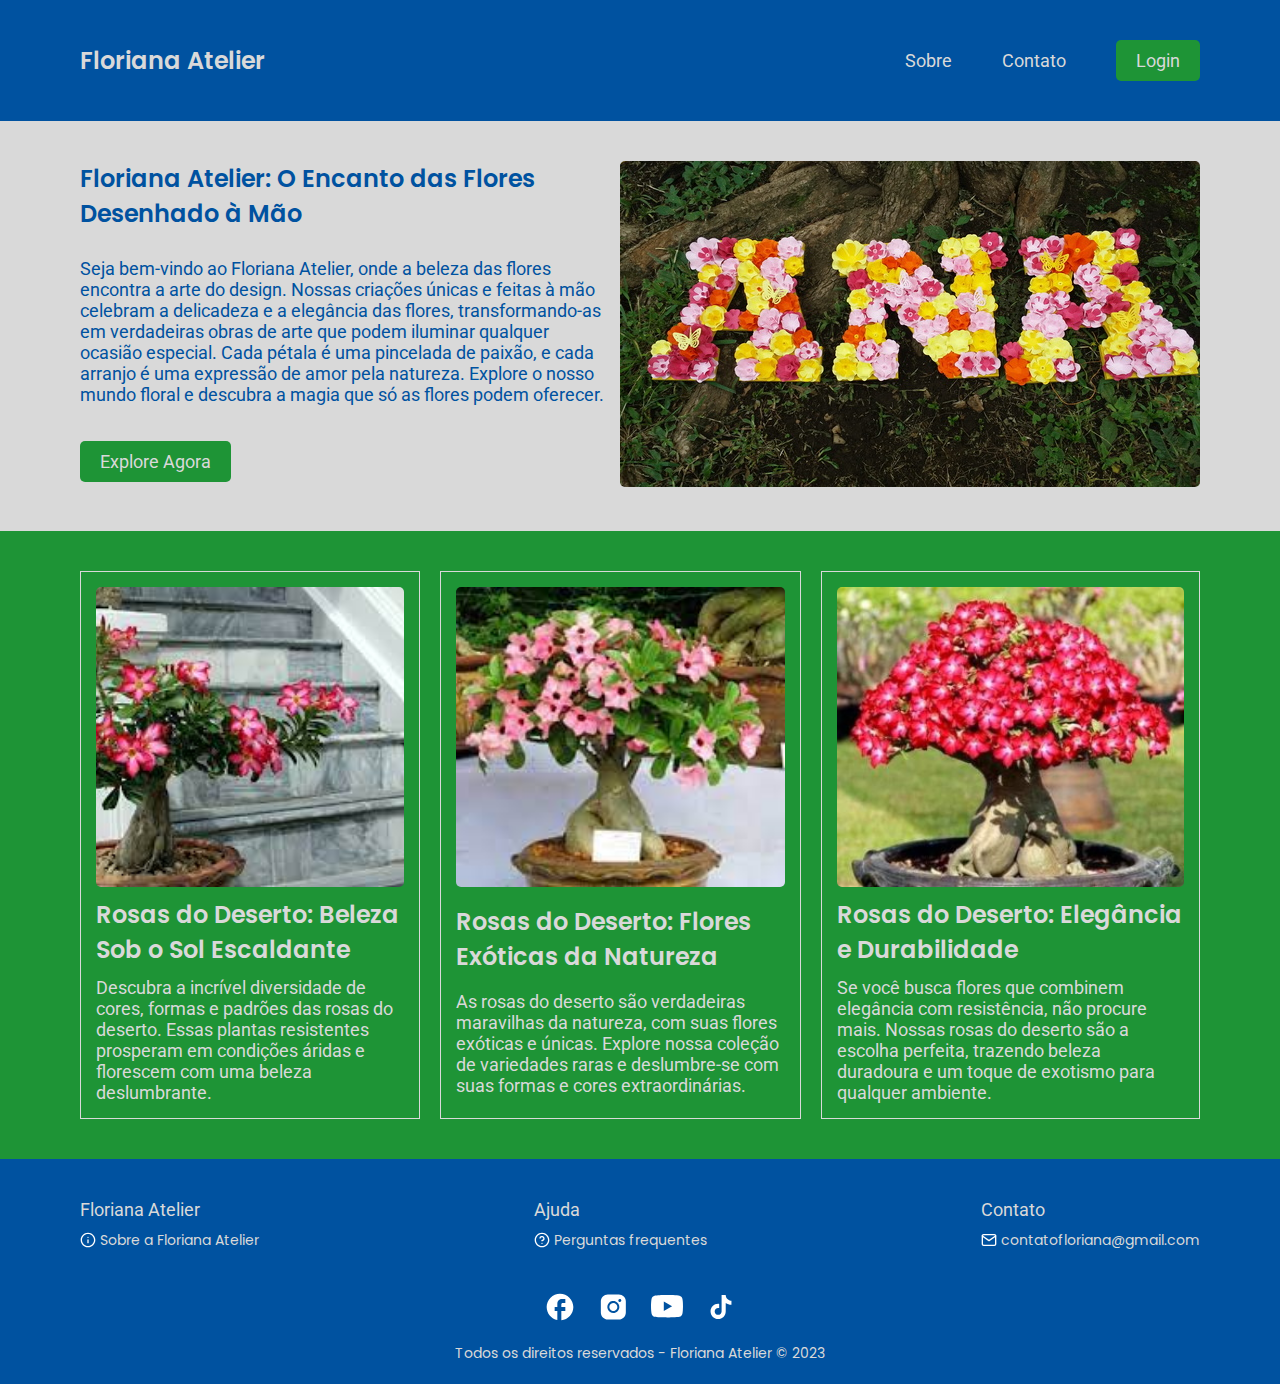
<file: index.html>
<!DOCTYPE html>
<html lang="pt-br">

<head>
  <meta charset="UTF-8">
  <meta name="viewport" content="width=device-width, initial-scale=1.0">
  <link rel="icon" href="icon.svg" type="image/x-icon">
  <link rel="preconnect" href="https://fonts.googleapis.com">
  <link rel="preconnect" href="https://fonts.gstatic.com" crossorigin>
  <link href="https://fonts.googleapis.com/css2?family=Poppins:wght@400;600&family=Roboto:wght@400;500&display=swap" rel="stylesheet">
  <link rel="stylesheet" href="css/style.css">
  <title>Floriana Atelier</title>
</head>

<body>
  <header class="header-bg fonte-media">
    <div class="header container">
      <a href="index.html" class="fonte-grande">Floriana Atelier</a>
      <nav>
        <ul class="nav-item">
          <li><a href="sobre.html">Sobre</a></li>
          <li><a href="contato.html">Contato</a></li>
          <li><a href="login.html" class="botao">Login</a></li>
        </ul>
      </nav>
    </div>
  </header>

  <main class="main-intro-bg">
    <div class="introducao container">
      <div class="introducao-conteudo">
        <h1 class="fonte-grande">Floriana Atelier: O Encanto das Flores Desenhado à Mão</h1>
        <p class="fonte-media">Seja bem-vindo ao Floriana Atelier, onde a beleza das flores encontra a arte do design. Nossas criações únicas e feitas à mão celebram a delicadeza e a elegância das flores, transformando-as em verdadeiras obras de arte que podem iluminar qualquer ocasião especial. Cada pétala é uma pincelada de paixão, e cada arranjo é uma expressão de amor pela natureza. Explore o nosso mundo floral e descubra a magia que só as flores podem oferecer.</p>
        <a href="#" class="botao fonte-media">Explore Agora</a>
      </div>
      <picture class="image-intro">
        <img src="img/home-img/intro-flor-nome-ana.jpg" alt="Foto com o nome da Ana escrito com flores">
      </picture>
    </div>
  </main>

  <article class="card-bg">
    <div class="card-conteudo container">
      <div class="card">
        <img src="img/home-img/flor-1.jpg" alt="Imagem 1">
        <h2 class="fonte-grande">Rosas do Deserto: Beleza Sob o Sol Escaldante</h2>
        <p class="fonte-media">Descubra a incrível diversidade de cores, formas e padrões das rosas do deserto. Essas plantas resistentes prosperam em condições áridas e florescem com uma beleza deslumbrante.</p>
      </div>

      <div class="card">
        <img src="img/home-img/flor-2.jpg" alt="Imagem 2">
        <h2 class="fonte-grande">Rosas do Deserto: Flores Exóticas da Natureza</h2>
        <p class="fonte-media">As rosas do deserto são verdadeiras maravilhas da natureza, com suas flores exóticas e únicas. Explore nossa coleção de variedades raras e deslumbre-se com suas formas e cores extraordinárias.</p>
      </div>

      <div class="card">
        <img src="img/home-img/flor-3.jpg" alt="Imagem 3">
        <h2 class="fonte-grande">Rosas do Deserto: Elegância e Durabilidade</h2>
        <p class="fonte-media">Se você busca flores que combinem elegância com resistência, não procure mais. Nossas rosas do deserto são a escolha perfeita, trazendo beleza duradoura e um toque de exotismo para qualquer ambiente.</p>
      </div>
    </div>
  </article>

  <footer class="footer-bg">
    <div class="footer-conteudo container">
      <div class="footer-item logo-footer">
        <h3 class="fonte-media">Floriana Atelier</h3>
        <a class="fonte-pequena" href="#">Sobre a Floriana Atelier</a>
      </div>

      <div class="footer-item pergunta">
        <h3 class="fonte-media">Ajuda</h3>
        <a class="fonte-pequena" href="#">Perguntas frequentes</a>
      </div>
      
      <div class="footer-item">
        <h3 class="fonte-media">Contato</h3>
        <a class="fonte-pequena" href="#">contatofloriana@gmail.com</a>
      </div>
    </div>
    <div class="imagem-footer">
      <img src="img/icons/Icones redes sociais - footer.svg" alt="icones de redes sociais">
    </div>
    <p class="direitos fonte-pequena">Todos os direitos reservados - Floriana Atelier © 2023 </p>
  </footer>

</body>

</html>
</file>
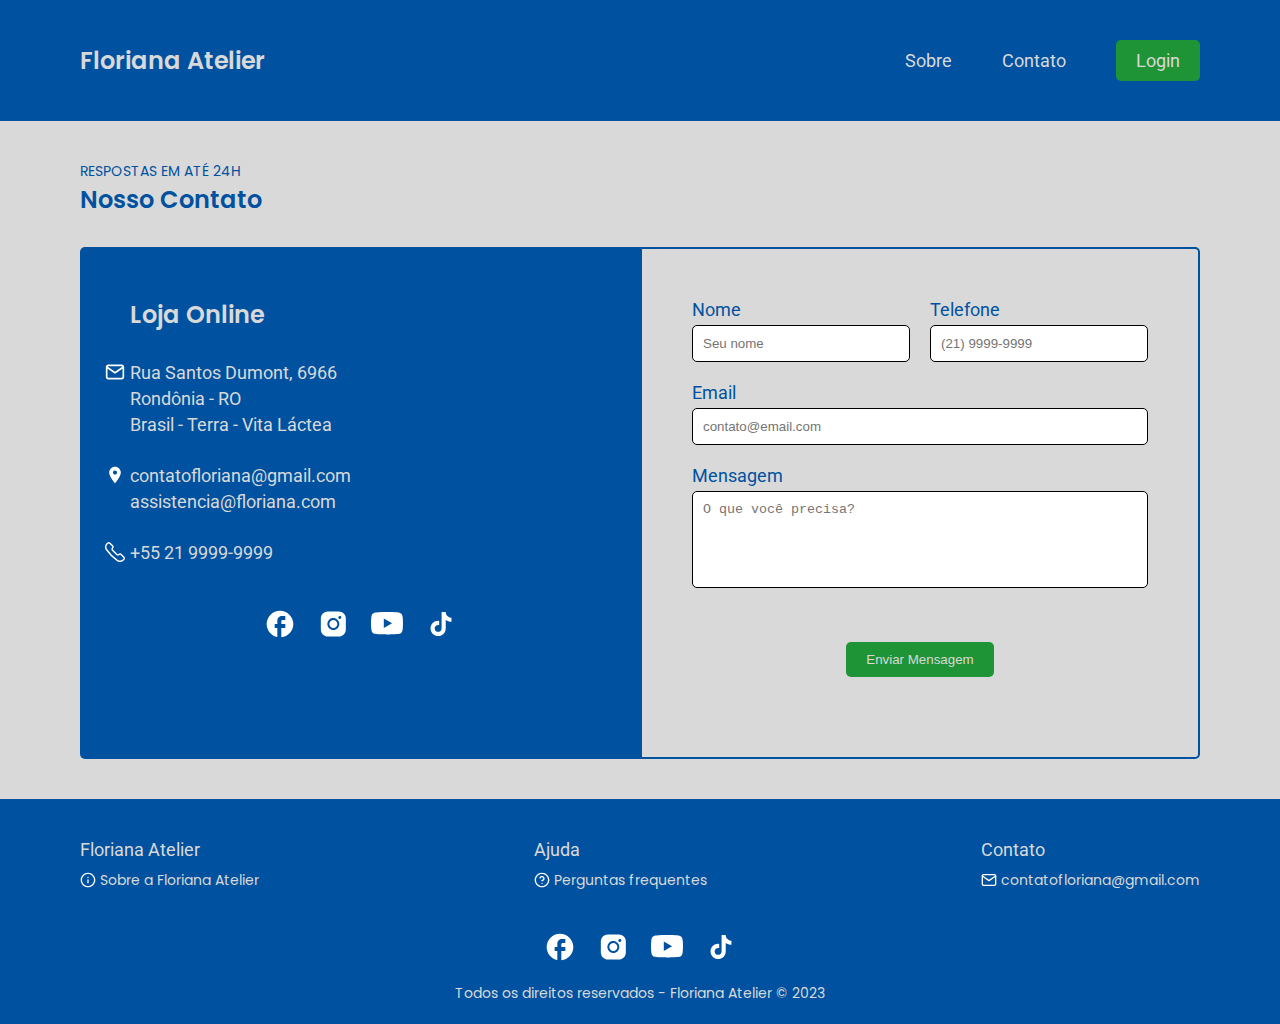
<file: contato.html>
<!DOCTYPE html>
<html lang="pt-br">

<head>
  <meta charset="UTF-8">
  <meta name="viewport" content="width=device-width, initial-scale=1.0">
  <link rel="icon" href="icon.svg" type="image/x-icon">
  <link rel="preconnect" href="https://fonts.googleapis.com">
  <link rel="preconnect" href="https://fonts.gstatic.com" crossorigin>
  <link href="https://fonts.googleapis.com/css2?family=Poppins:wght@400;600&family=Roboto:wght@400;500&display=swap" rel="stylesheet">
  <link rel="stylesheet" href="css/style.css">
  <title>Floriana Atelier</title>
</head>

<body>
  <header class="header-bg fonte-media">
    <div class="header container">
      <a href="index.html" class="fonte-grande">Floriana Atelier</a>
      <nav>
        <ul class="nav-item">
          <li><a href="sobre.html">Sobre</a></li>
          <li><a href="contato.html">Contato</a></li>
          <li><a href="login.html" class="botao">Login</a></li>
        </ul>
      </nav>
    </div>
  </header>
  <div class="identificacao-pag container">
    <p class="fonte-pequena">RESPOSTAS EM ATÉ 24H</p>
    <h1 class="fonte-grande">Nosso Contato</h1>
  </div>
  <main class="contato-bg">
    <div class="contato-conteudo container">

      <div class="contato-informacao">
        <h2 class="fonte-grande">Loja Online</h2>
        <div class="contato-item-informacao">
          <p class="fonte-media contato-img">Rua Santos Dumont, 6966</p>
          <p class="fonte-media">Rondônia - RO</p>
          <p class="fonte-media">Brasil - Terra - Vita Láctea</p>
        </div>
        <div class="contato-item-informacao">
          <p class="fonte-media contato-img email-icon">contatofloriana@gmail.com</p>
          <p class="fonte-media">assistencia@floriana.com</p>
        </div>
        <div class="contato-item-informacao ultimo">
          <p class="fonte-media contato-img tel-icon">+55 21 9999-9999</p>
        </div>
        <a href="#" class="redes-sociais"><img src="img/icons/Icones redes sociais - footer.svg" alt="Redes sociais icons"></a>
      </div>

      <div class="contato-bg">
        <form action="" class="contato-foms-conteudo">
          <div>
            <label for="nome" class="fonte-media">Nome</label>
            <input type="text" id="nome" name="nome" placeholder="Seu nome" required>
          </div>
          <div>
            <label for="telefone" class="fonte-media">Telefone</label>
            <input type="text" id="telefone" name="telefone" placeholder="(21) 9999-9999" required>
          </div>
          <div class="col-2">
            <label for="email" class="fonte-media">Email</label>
            <input type="email" id="email" name="email" placeholder="contato@email.com" required>
          </div>
          <div class="col-2">
            <label for="mensagem" class="fonte-media">Mensagem</label>
            <textarea id="mensagem" name="mensagem" placeholder="O que você precisa?" rows="5"></textarea>
          </div>
          <button class="botao-bt col-2">Enviar Mensagem</button>
        </form>
      </div>

    </div>
  </main>

  <footer class="footer-bg">
    <div class="footer-conteudo container">
      <div class="footer-item logo-footer">
        <h3 class="fonte-media">Floriana Atelier</h3>
        <a class="fonte-pequena" href="#">Sobre a Floriana Atelier</a>
      </div>

      <div class="footer-item pergunta">
        <h3 class="fonte-media">Ajuda</h3>
        <a class="fonte-pequena" href="#">Perguntas frequentes</a>
      </div>

      <div class="footer-item">
        <h3 class="fonte-media">Contato</h3>
        <a class="fonte-pequena" href="#">contatofloriana@gmail.com</a>
      </div>
    </div>
    <div class="imagem-footer">
      <img src="img/icons/Icones redes sociais - footer.svg" alt="icones de redes sociais">
    </div>
    <p class="direitos fonte-pequena">Todos os direitos reservados - Floriana Atelier © 2023 </p>
  </footer>

</body>

</html>
</file>
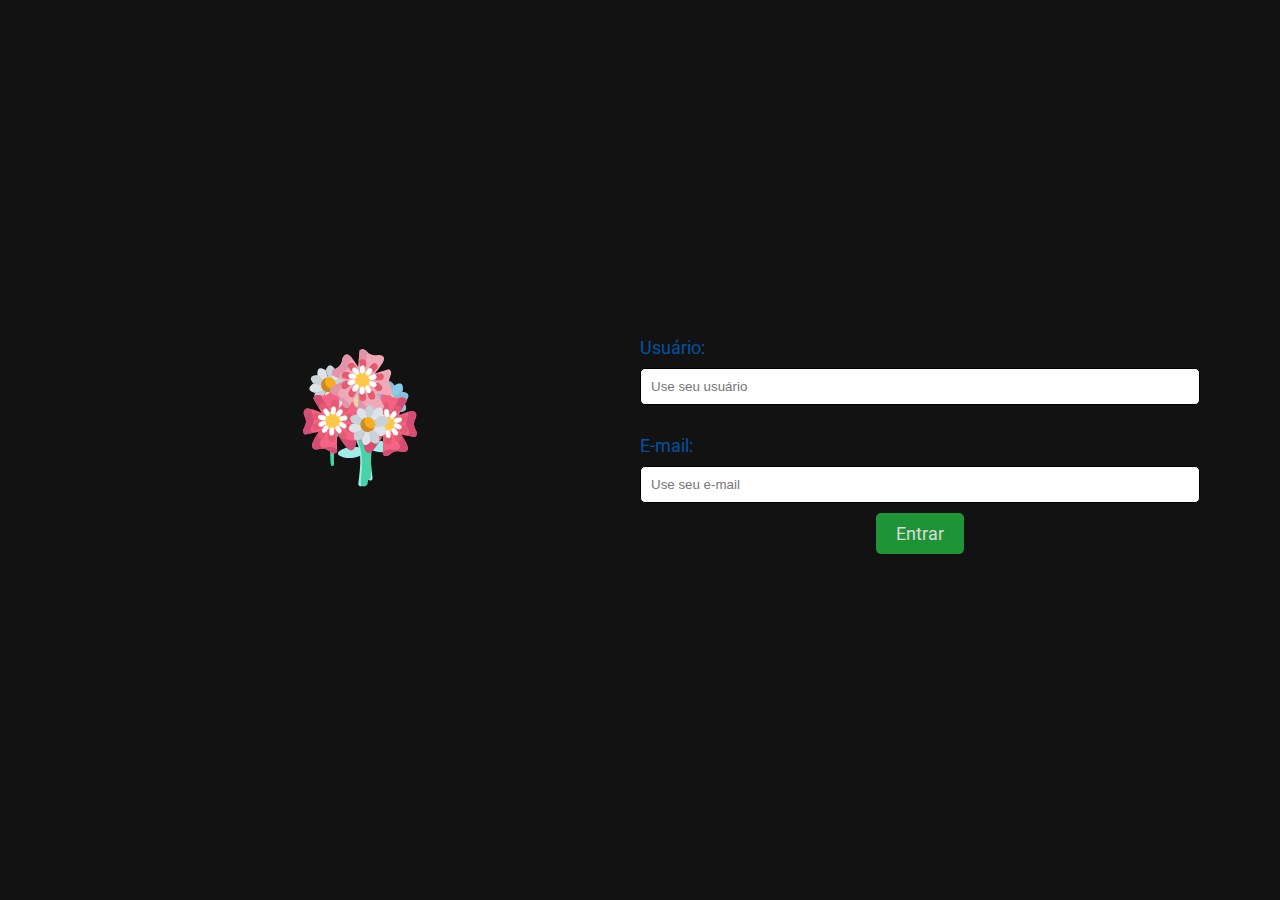
<file: login.html>
<!DOCTYPE html>
<html lang="pt-br">

<head>
  <meta charset="UTF-8">
  <meta name="viewport" content="width=device-width, initial-scale=1.0">
  <link rel="icon" href="icon.svg" type="image/x-icon">
  <link rel="preconnect" href="https://fonts.googleapis.com">
  <link rel="preconnect" href="https://fonts.gstatic.com" crossorigin>
  <link href="https://fonts.googleapis.com/css2?family=Poppins:wght@400;600&family=Roboto:wght@400;500&display=swap" rel="stylesheet">
  <link rel="stylesheet" href="css/style.css">
  <title>Floriana Atelier</title>
</head>

<body>

  <main class="login-bg">
    <div class="login-conteudo container">

      <div class="login-item-1">
        <div><img src="icon.svg" alt=""></div>
      </div>

      <div class="login-item-2">
        <form action="">
        
          <div>
            <label for="nome" class="fonte-media">Usuário:</label>
            <input type="text" id="nome" name="nome" placeholder="Use seu usuário">
          </div>

          <div>
            <label for="email" class="fonte-media">E-mail:</label>
            <input class="ultimo" type="email" id="email" name="email" placeholder="Use seu e-mail">
          </div>
          <button class="login-bt fonte-media">Entrar</button>
        </form>
      </div>
    </div>
  </main>

</body>

</html>
</file>
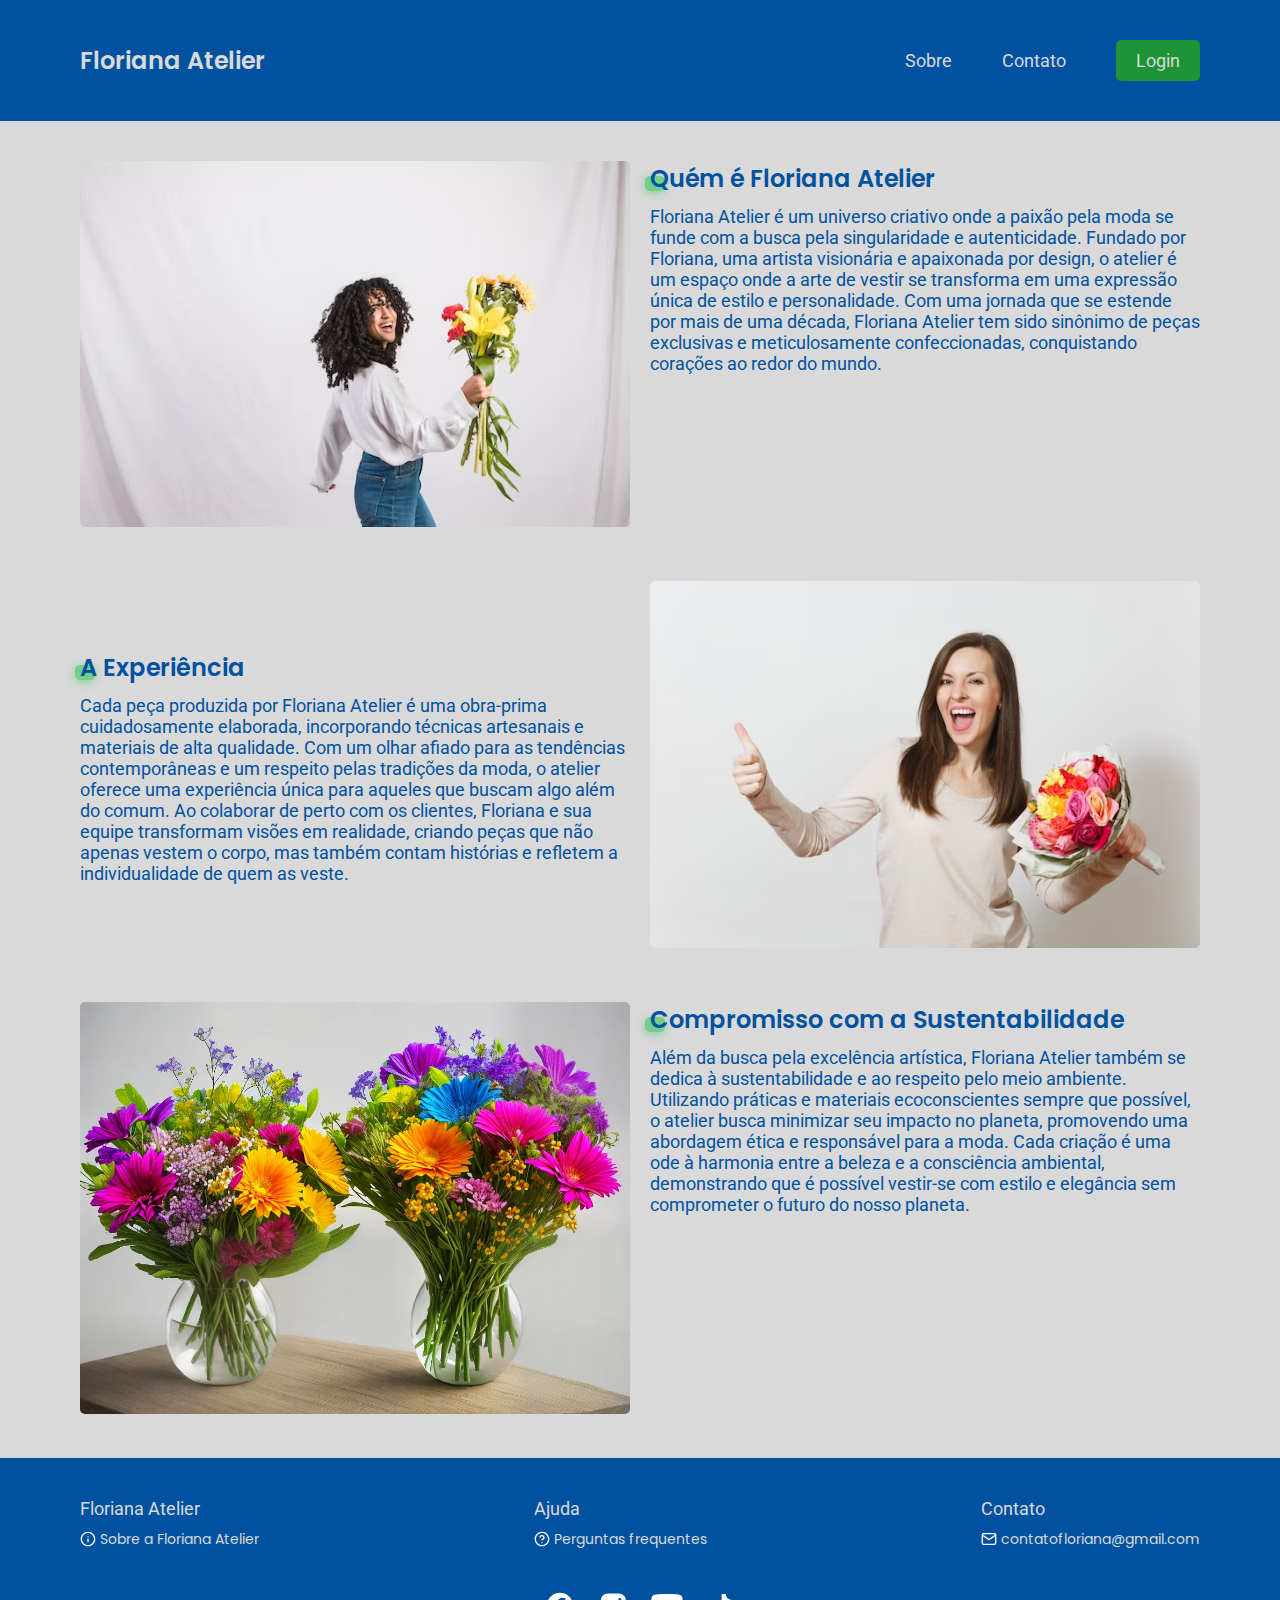
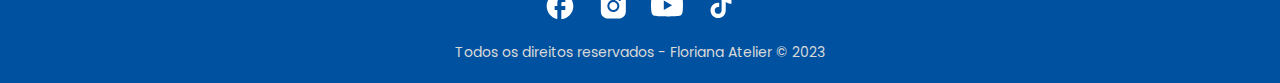
<file: sobre.html>
<!DOCTYPE html>
<html lang="pt-br">

<head>
  <meta charset="UTF-8">
  <meta name="viewport" content="width=device-width, initial-scale=1.0">
  <link rel="icon" href="icon.svg" type="image/x-icon">
  <link rel="preconnect" href="https://fonts.googleapis.com">
  <link rel="preconnect" href="https://fonts.gstatic.com" crossorigin>
  <link href="https://fonts.googleapis.com/css2?family=Poppins:wght@400;600&family=Roboto:wght@400;500&display=swap" rel="stylesheet">
  <link rel="stylesheet" href="css/style.css">
  <title>Floriana Atelier</title>
</head>

<body>
  <header class="header-bg fonte-media">
    <div class="header container">
      <a href="index.html" class="fonte-grande">Floriana Atelier</a>
      <nav>
        <ul class="nav-item">
          <li><a href="sobre.html">Sobre</a></li>
          <li><a href="contato.html">Contato</a></li>
          <li><a href="login.html" class="botao">Login</a></li>
        </ul>
      </nav>
    </div>
  </header>

  <main class="sobre-main-bg">
    <div class="sobre-conteudo container">
      <div class="sobre-item">
        <div class="sobre-item-imagem">
          <img src="img/img-sobre/mulher-negra-feliz-segurando-o-buque-de-flores_23-2148098574.avif" alt="Logo redes sociais Floriana Atelier">
        </div>
        <div class="sobre-item-conteudo">
          <h1 class="fonte-grande">Quém é Floriana Atelier</h1>
          <p class="fonte-media">Floriana Atelier é um universo criativo onde a paixão pela moda se funde com a busca pela singularidade e autenticidade. Fundado por Floriana, uma artista visionária e apaixonada por design, o atelier é um espaço onde a arte de vestir se transforma em uma expressão única de estilo e personalidade. Com uma jornada que se estende por mais de uma década, Floriana Atelier tem sido sinônimo de peças exclusivas e meticulosamente confeccionadas, conquistando corações ao redor do mundo.</p>
        </div>
      </div>
      <div class="sobre-item">
        <div class="sobre-item-conteudo texto-ao-centro">
          <h1 class="fonte-grande">A Experiência</h1>
          <p class="fonte-media">Cada peça produzida por Floriana Atelier é uma obra-prima cuidadosamente elaborada, incorporando técnicas artesanais e materiais de alta qualidade. Com um olhar afiado para as tendências contemporâneas e um respeito pelas tradições da moda, o atelier oferece uma experiência única para aqueles que buscam algo além do comum. Ao colaborar de perto com os clientes, Floriana e sua equipe transformam visões em realidade, criando peças que não apenas vestem o corpo, mas também contam histórias e refletem a individualidade de quem as veste.</p>
        </div>
        <div class="sobre-item-imagem order">
          <img src="img/img-sobre/experiencia-com-flores.avif" alt="Pessoa com flor na mão mostrando sinal de beleza">
        </div>
      </div>
      <div class="sobre-item ultimo">
        <div class="sobre-item-imagem">
          <img src="img/img-sobre/Imagens-flores-moda-sustentavel-ecologia-beleza.webp" alt="Planta em um vazo com agua">
        </div>
        <div class="sobre-item-conteudo">
          <h1 class="fonte-grande">Compromisso com a Sustentabilidade</h1>
          <p class="fonte-media">Além da busca pela excelência artística, Floriana Atelier também se dedica à sustentabilidade e ao respeito pelo meio ambiente. Utilizando práticas e materiais ecoconscientes sempre que possível, o atelier busca minimizar seu impacto no planeta, promovendo uma abordagem ética e responsável para a moda. Cada criação é uma ode à harmonia entre a beleza e a consciência ambiental, demonstrando que é possível vestir-se com estilo e elegância sem comprometer o futuro do nosso planeta.</p>
        </div>
      </div>
    </div>
  </main>

  <footer class="footer-bg">
    <div class="footer-conteudo container">
      <div class="footer-item logo-footer">
        <h3 class="fonte-media">Floriana Atelier</h3>
        <a class="fonte-pequena" href="#">Sobre a Floriana Atelier</a>
      </div>

      <div class="footer-item pergunta">
        <h3 class="fonte-media">Ajuda</h3>
        <a class="fonte-pequena" href="#">Perguntas frequentes</a>
      </div>

      <div class="footer-item">
        <h3 class="fonte-media">Contato</h3>
        <a class="fonte-pequena" href="#">contatofloriana@gmail.com</a>
      </div>
    </div>
    <div class="imagem-footer">
      <img src="img/icons/Icones redes sociais - footer.svg" alt="icones de redes sociais">
    </div>
    <p class="direitos fonte-pequena">Todos os direitos reservados - Floriana Atelier © 2023 </p>
  </footer>

</body>

</html>
</file>
<file: css/style.css>
@import "global/header.css";
@import "global/global.css";
@import "home/main-intro.css";
@import "home/card.css";
@import "global/footer.css";
@import "sobre/main-intro.css";
@import "contato/contato-informacao.css";
@import "contato/contato-fomrs.css";
@import "login/login.css";
</file>
